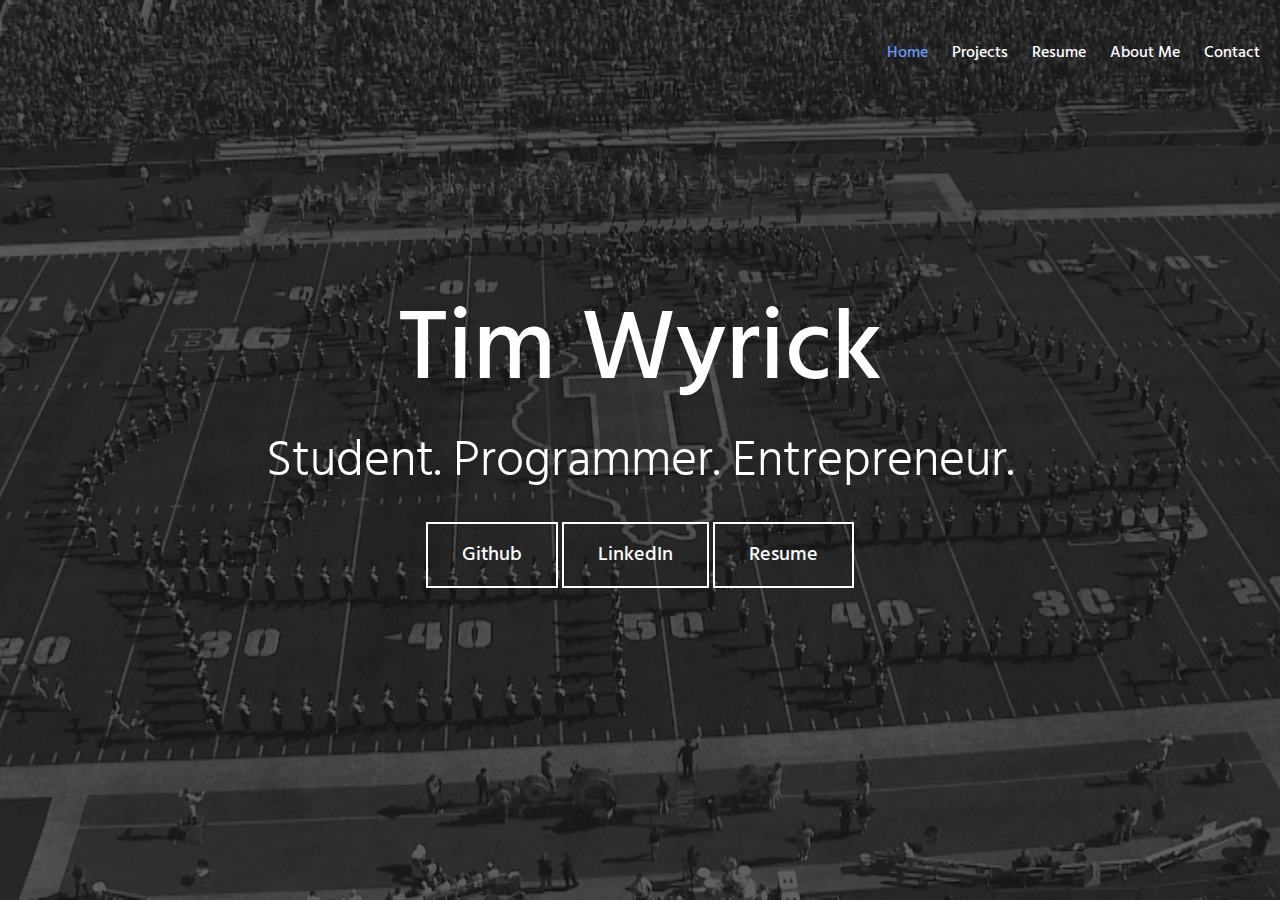
<file: index.html>
<!DOCTYPE html>
<html lang="en">
<html>
	<head>
		<title>Tim Wyrick Portfolio Page</title>
		<meta charset="utf-8"> 
		<meta name="viewport" content="width=device-width, initial-scale=1">
		<link href='https://fonts.googleapis.com/css?family=Hind:500,300' rel='stylesheet' type='text/css'>
		<link type="text/css" rel="stylesheet" href="Styles/style.css" />
	</head>
	<body>
		<section>
			<header id="page_header">
				<nav>
					<ul>
						<li><a href="index.html" style="color: #6699ff">Home</a></li>
						<li><a href="projects.html">Projects</a></li>
						<li><a href="Assets/Tim_Wyrick_Resume.pdf">Resume</a></li>
						<li><a href="about_me.html">About Me</a></li>
						<li><a href="contact.html">Contact</a></li>
					</ul>
				</nav>
			</header>

			<section id="name">
				<h1>Tim Wyrick</h1>
			</section>
			<div>
				<a href=""></a>
				<p>Student. Programmer. Entrepreneur.</p>
			</div>
			<nav id="main_nav">
				<ul>
					<li><a href="https://github.com/kpaxtime">Github</a></li>
					<li><a href="https://www.linkedin.com/in/timothy-wyrick-bb9a0157">LinkedIn</a></li>
					<li><a href="Assets/Tim_Wyrick_Resume.pdf">Resume</a></li>
				</ul>	
			</nav>
		</section>
							
	</body>	
	<script src="jquery-2.1.4.min.js"></script>
	<script src="Script/main.js"></script>				
</html>
</file>
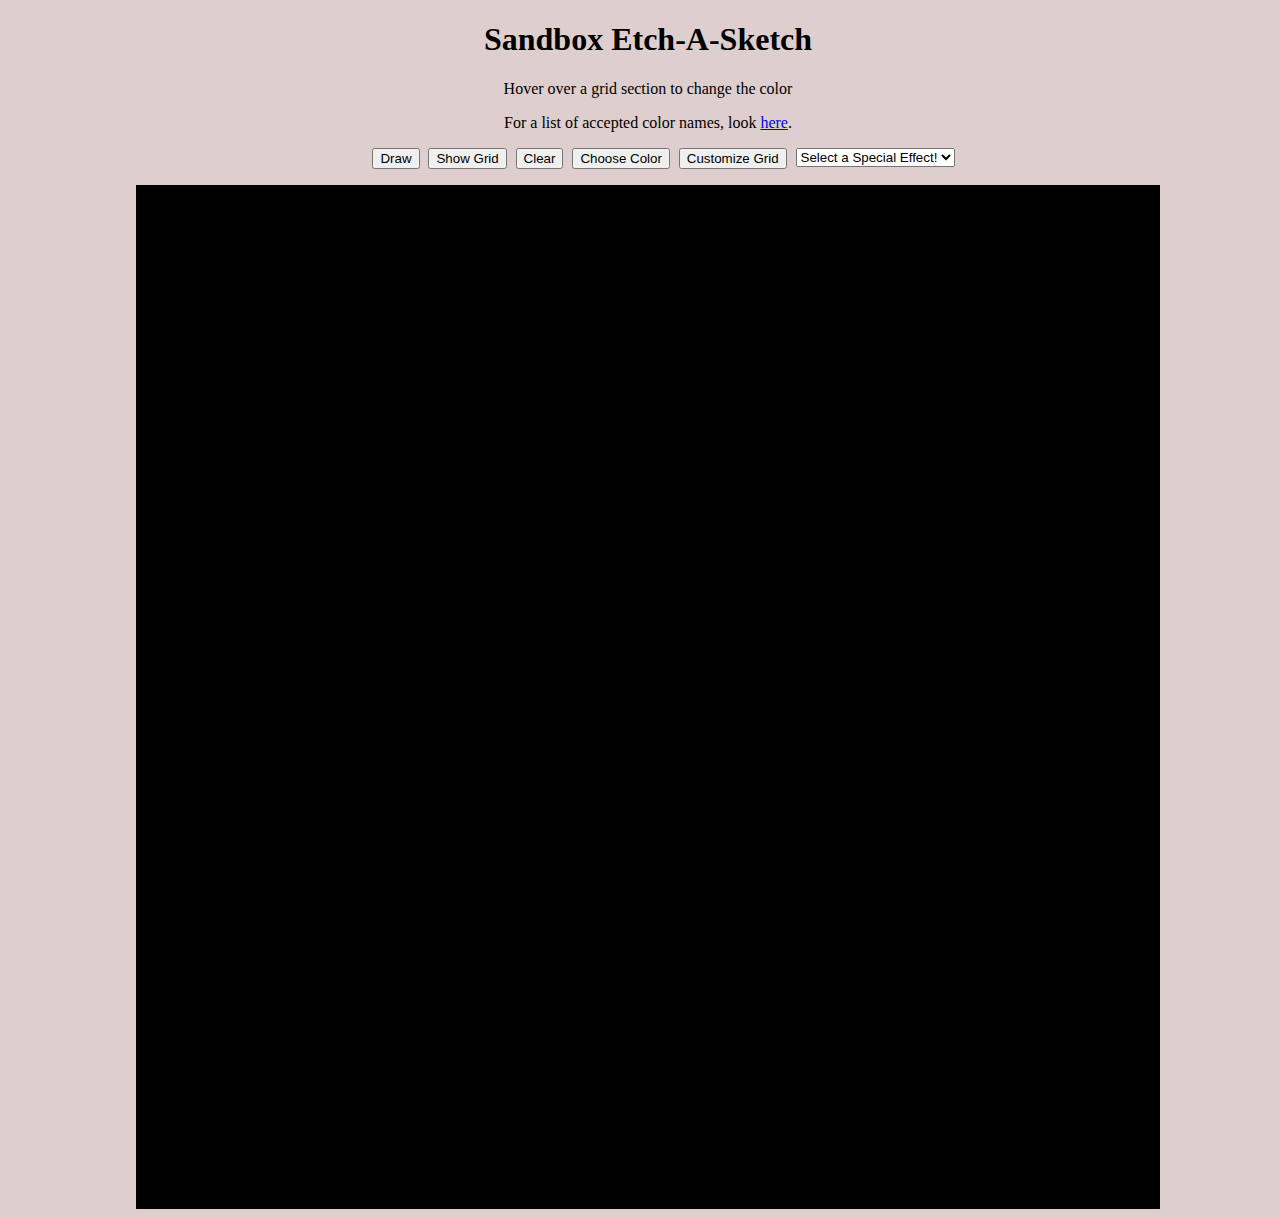
<file: Sketch_Pad/index.html>
<!DOCTYPE html>
<html lang="en">
	<head>
		<title>Grid layout website</title>
		<meta charset="utf-8"> 
		<meta name="viewport" content="width=device-width, initial-scale=1">
		<link type="text/css" rel="stylesheet" href="style.css" />

	</head>
	<body>
		<div id="container">
			<h1>Sandbox Etch-A-Sketch</h1>
			<p>Hover over a grid section to change the color</p>
			<p>For a list of accepted color names, look <a href="http://www.w3schools.com/cssref/css_colornames.asp">here</a>.</p>
			<ul>
			
			<li><button type="button" id="draw">Draw</button></li>
			<li><button type="button" id="grid">Show Grid</button></li>
			<li><button type="button" id="clear">Clear</button></li>
			<li><button type="button" id="choose-color">Choose Color</button></li>
			<li><button type="button" id="customize">Customize Grid</button></li>
			<li>
				<select id="effect-list">
					<option id="gradient" value="1">Gradient</option>
					<option id="trail" value="2">Trail</option>
					<option id="reverse-trail" value="3">Reverse Trail</option>
					<option id="random-color" value="4">Random Color</option>
					<option id="rainbow" value="5">Rainbow</option>
					<option id="base" selected="selected" style="display:none">Select a Special Effect!</option>
				</select>	
			<li>	
			</ul>

		</div>	
			<div id="grid-holder"></div>	
		
		<script src="jquery-2.1.4.min.js"></script>
		<script src="main.js"></script>
	</body>
	<footer>
	</footer>
</html>
</file>
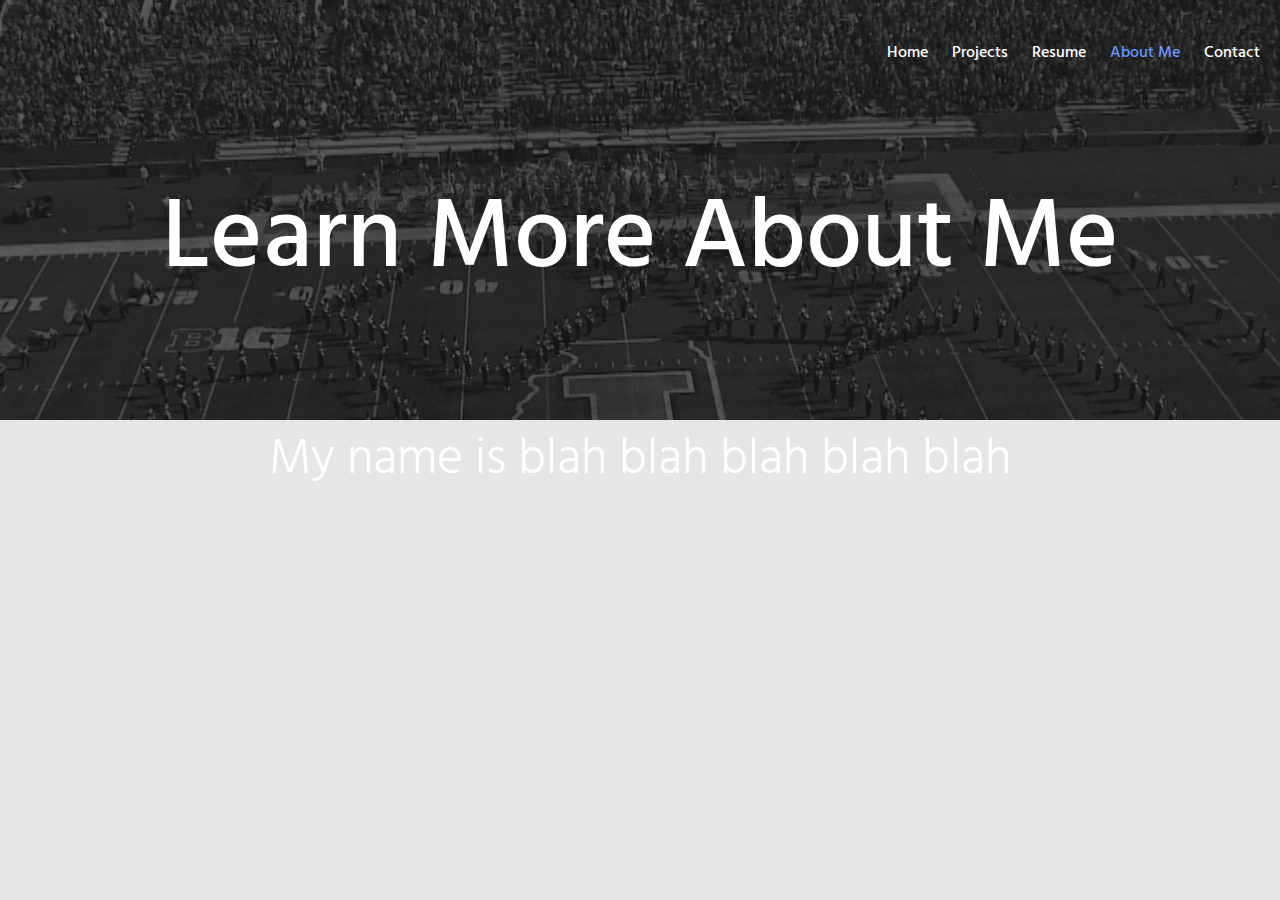
<file: about_me.html>
<!DOCTYPE html>
<html lang="en">
<html>
	<head>
		<title>About Me</title>
		<meta charset="utf-8"> 
		<meta name="viewport" content="width=device-width, initial-scale=1">
		<link href='https://fonts.googleapis.com/css?family=Hind:500,300' rel='stylesheet' type='text/css'>
		<link type="text/css" rel="stylesheet" href="Styles/style.css" />
		<link type="text/css" rel="stylesheet" href="Styles/about_me.css"/>
	<head>
	<body>
		<header id="page_header">
			<nav>
				<ul>
					<li><a href="index.html" >Home</a></li>
					<li><a href="projects.html">Projects</a></li>
					<li><a href="Assets/Tim_Wyrick_Resume.pdf">Resume</a></li>
					<li><a href="about_me.html" style="color: #6699ff">About Me</a></li>
					<li><a href="contact.html">Contact</a></li>
				</ul>
			</nav>
		</header>
		<section id="title">
			<h1>Learn More About Me</h1>
		</section>
		<section id="main_content">
			<p>My name is blah blah blah blah blah</p>
		</section>
	</body>
</html>
</file>
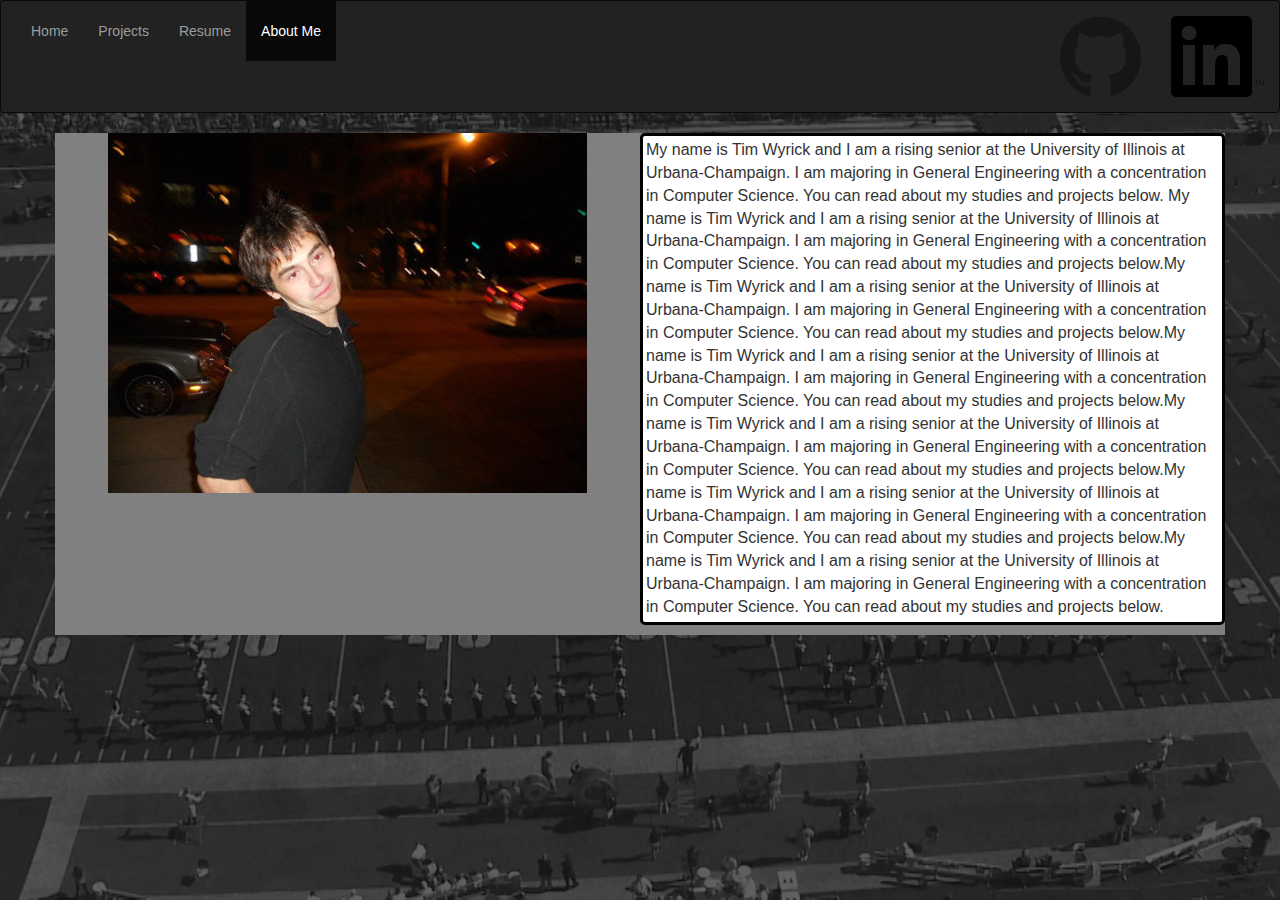
<file: aboutme.html>
<!DOCTYPE html>
<html lang="en">
<html>
	<head>
		<meta charset="utf-8"> 
		<meta name="viewport" content="width=device-width, initial-scale=1">
		<link rel="stylesheet" href="http://maxcdn.bootstrapcdn.com/bootstrap/3.3.4/css/bootstrap.min.css">
		<script src="https://ajax.googleapis.com/ajax/libs/jquery/1.11.3/jquery.min.js"></script>
		<script src="http://maxcdn.bootstrapcdn.com/bootstrap/3.3.4/js/bootstrap.min.js"></script>
		<link type="text/css" rel="stylesheet" href="stylesheet.css" />
		
	</head>
	
	<body>
		<nav class="navbar navbar-inverse">
			<div class="container-fluid">
				<div>
					<ul class="nav navbar-nav">
						<li><a href="index.html">Home</a></li>
						<li><a href="project.html" >Projects</a></li>
						<li><a href="cv.html" >Resume</a></li>
						<li  class="active"><a href="aboutme.html">About Me</a></li>
					</ul>	
					<ul class="nav navbar-nav navbar-right right">
						<li><a href="https://github.com/Kpaxtime"><img src="Assets/github logo.png" class="img-responsive"></a></li>
						<li><a href="https://www.linkedin.com/profile/view?id=202552701&trk=hp-identity-name"><img src="Assets/linkedin logo.png" class="img-responsive"></a></li>
					</ul>		
				</div>	
			</div>
		</nav>
		
		<div class="container about-me">
			<div class="row" style ="display:flex">
				<div class="col-sm-6">
						<img class="center-block img-responsive profile-image" alt="profile image" src="Assets/yolo.jpg">
				</div>	
			
			<div class="col-sm-6">
				<p class="center-block text">
				My name is Tim Wyrick and I am a rising senior at the University of Illinois at Urbana-Champaign. I am majoring in
				General Engineering with a concentration in Computer Science. You can read about my studies and projects
				below. My name is Tim Wyrick and I am a rising senior at the University of Illinois at Urbana-Champaign. I am majoring in
				General Engineering with a concentration in Computer Science. You can read about my studies and projects
				below.My name is Tim Wyrick and I am a rising senior at the University of Illinois at Urbana-Champaign. I am majoring in
				General Engineering with a concentration in Computer Science. You can read about my studies and projects
				below.My name is Tim Wyrick and I am a rising senior at the University of Illinois at Urbana-Champaign. I am majoring in
				General Engineering with a concentration in Computer Science. You can read about my studies and projects
				below.My name is Tim Wyrick and I am a rising senior at the University of Illinois at Urbana-Champaign. I am majoring in
				General Engineering with a concentration in Computer Science. You can read about my studies and projects
				below.My name is Tim Wyrick and I am a rising senior at the University of Illinois at Urbana-Champaign. I am majoring in
				General Engineering with a concentration in Computer Science. You can read about my studies and projects
				below.My name is Tim Wyrick and I am a rising senior at the University of Illinois at Urbana-Champaign. I am majoring in
				General Engineering with a concentration in Computer Science. You can read about my studies and projects
				below.
			</p>
			
			</div>
		</div>
			</div>
	</body>
</html>
</file>
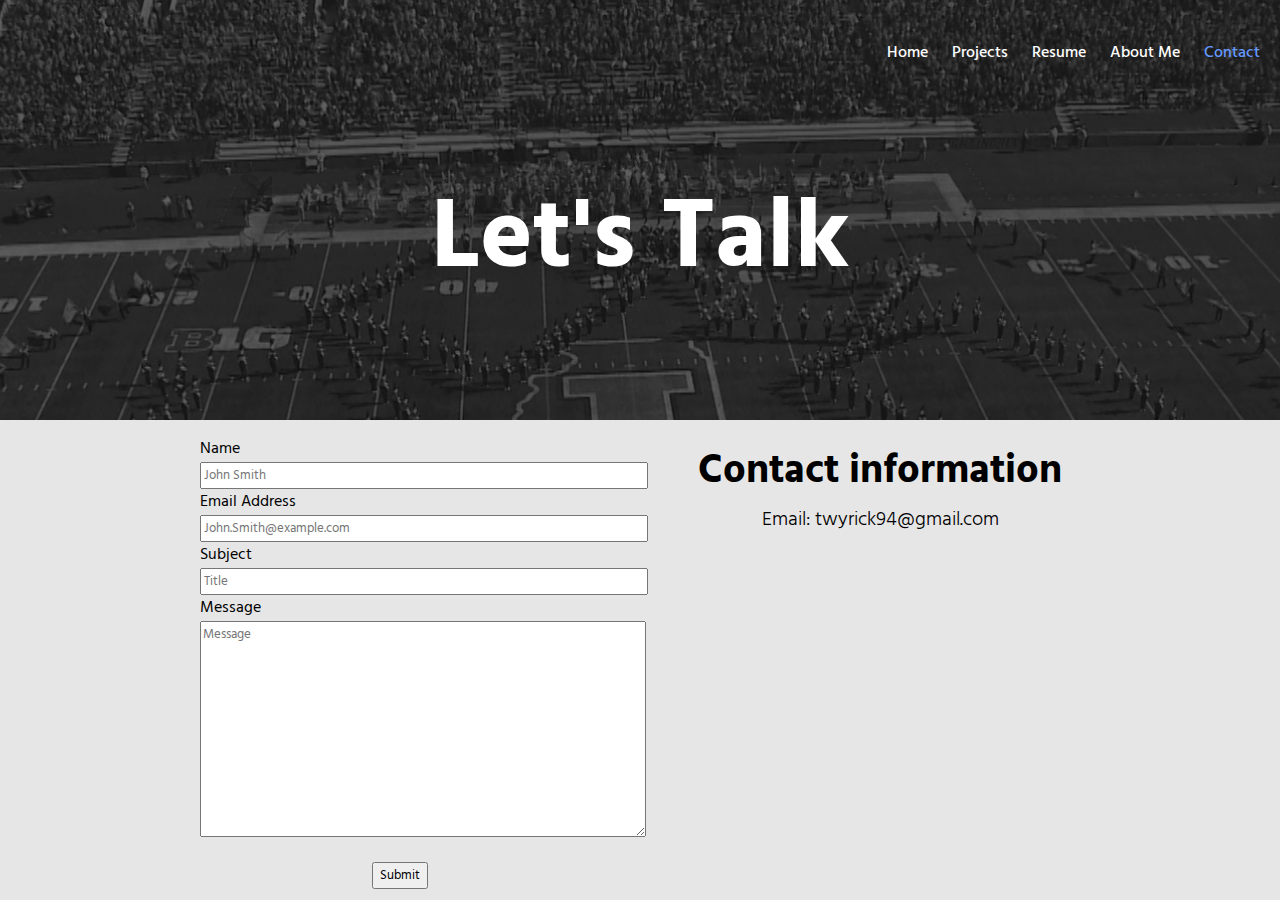
<file: contact.html>
<!DOCTYPE html>
<html lang="en">
<html>
	<head>
		<title>Contact</title>
		<meta charset="utf-8"> 
		<meta name="viewport" content="width=device-width, initial-scale=1">
		<link href='https://fonts.googleapis.com/css?family=Hind:500,300' rel='stylesheet' type='text/css'>
		<link type="text/css" rel="stylesheet" href="Styles/style.css" />
		<link type="text/css" rel="stylesheet" href="Styles/contact_style.css" />
	<head>
	<body>
		<header id="page_header">
			<nav>
				<ul>
					<li><a href="index.html">Home</a></li>
					<li><a href="projects.html">Projects</a></li>
					<li><a href="Assets/Tim_Wyrick_Resume.pdf">Resume</a></li>
					<li><a href="about_me.html">About Me</a></li>
					<li><a href="contact.html" style="color: #6699ff">Contact</a></li>
				</ul>
			</nav>
		</header>
		<section id="title">
			<h2>Let's Talk</h2>
		</section>
		<section id="form_section">
			<div id="container">
				<div id="form_div">
					<form>
						<filedset>
							<ul>
								<li>
									<label>Name</label>
									<input class="field_box" type="text" name="name" placeholder="John Smith">
								</li>
								<li>
									<label>Email Address</label>
									<input  class="field_box" type="text" name="email" placeholder="John.Smith@example.com">
								</li>
								<li>
									<label>Subject</label>
									<input  class="field_box" type="text" name="subject" placeholder="Title">
									</li>
								<li>
									<label>Message</label>
									<textarea class="field_box" name="message"  rows="10" name="message" placeholder="Message"></textarea>
								</li>
							</ul>
							<div id="submit_button">
							 	<input type="submit" value="Submit">
							</div>
						</fieldset>
					</form>
				</div>
				<div id="info_div">
					<h1><b>Contact information</b></h1>
					<p>Email: twyrick94@gmail.com</p>
				</div>
			</div>


		</section>
		
	</body>
</html>
</file>
<file: Styles/style.css>
* {
			font-family: 'Hind', sans-serif;
}


body {
			
		background-image: url("../Assets/uofinew.jpg");
		margin: 0;

		-moz-background-size: cover;
		-webkit-background-size: cover;
		background-size: cover;
		background-position: top center;
		background-repeat: no-repeat;
		background-attachment: fixed;

}


#page_header > nav {
	height: 80px;
	width: 100%;
	clear: both;
	padding: 0;
	border-radius: 10px;
}
#page_header > nav > ul {
	overflow: auto;
	float: right;
	list-style: none;
	margin: 0;
	padding: 40px 0 0 0;
}

#page_header > nav > ul > li {
	margin: 0 20px 0 0;
	padding: 0;
	display: inline;
	font-size: 16px;
}

#page_header > nav > ul > li >a:hover {
	color: #bfbfbf;
}

#main_nav {
	width: 40%;
	height: 100px;
	clear: both;
	margin-left: auto;
	margin-right: auto;
}

#main_nav > ul {
	list-style: none;
	margin: 0;
	padding: 0;
	display: inline-block;
	height: 100%;
	width: 100%;
	text-align: center;
	vertical-align: middle;

}

#main_nav > ul > li {
	width: auto;
	padding:  15px 6.67% 15px 6.66%;
	display: inline-block;
	font-size: 20px;
	font-family: "Lucida Sans Unicode", "Lucida Grande", sans-serif;
	border: solid white;
	border-width: 2px;
}
#main_nav > ul > li:hover {
	background-color: white;

	-webkit-transition: background 200ms linear;
        -moz-transition: background 200ms linear;
        -ms-transition: background 200ms linear;
        -o-transition: background 200ms linear;
        transition: background 200ms linear;
}

#main_nav > ul > li:hover a {
	color: black;

	-webkit-transition: background 200ms linear;
        -moz-transition: background 200ms linear;
        -ms-transition: background 200ms linear;
        -o-transition: background 200ms linear;
        transition: background 200ms linear;
}


#name {
	width: 100%;
	clear: both;
	height: 150px;
	margin: 15% 0 0 0;
	padding: 0;
}

p {
	font-size: 50px;
	font-weight: 300;
	margin: 0 0 20px 0;
	color: white;
	text-align: center;

}

a {
	font-weight: 500;
	text-decoration: none;
	color: white;
}

h1 {
	margin: 0;
	font-size: 100px;
	font-weight: 500;
	text-align: center;
	color: white;
}
</file>
<file: Sketch_Pad/style.css>
body {
		width: 100%;
		background-color: #DECECE;
}

h1 {
		text-align: center;
}

p {
		text-align: center;
}

ul {
		list-style-type: none;
		display: flex;
		width: 600px;
		margin-left: auto;
		margin-right: auto;
}

li {
		margin: 0 auto;
}

#grid-holder {
		background-color: #FFFFFF;
		overflow: hidden;
		margin: 0 auto;
		height: 1024px;
		width: 1024px;
}

.data-block {
		float: left;
		background-color: black;
		opacity: 1;
		height: 32px;
		width: 32px;
}

#base {
	display: none;
}

.show-grid {
		width: 32px;
		height: 32px;
		border: 1px solid white;
}
</file>
<file: Styles/about_me.css>
html, body {
	height: 100%;
	width: 100%;
}

#title {
	height: 200px;
	margin: 80px 0 0 0;
	width: 100%;
}

h1 {
	margin: 0 0 0 0;
	text-align: center;
	font-size: 100px;
}

#main_content {
	margin: 30px 0 0 0;
	position: absolute;
	top: 390px;
	bottom: 0px;
	width: 100%;
	background-color: #e6e6e6;
}
</file>
<file: stylesheet.css>
.holder1{ 
			height: auto;
			overflow: hidden;
			margin-left: 10%;
			margin-right: 10%;
			}

#header2 {
			text-align: center;
			font-size: 3em;
			font-family:Calibri, Arial, sans-serif;
			color: white;
			
			}
#cv_holder {
			border-radius: 6px;
			margin-left: auto;
			margin-right: auto;
			margin-bottom: 2%;
			width: 650px;
			height: 840px;
			border: 5px solid;
			border-color: black;
			}
			
.top_navbar {
				height: 50px;
				width: 100%;
				padding-top: 10px;
				padding-bottom: 10px;
				background-color: black;
				}


				
hr {
		max-width: 50%
		}
	
body { 
  background: url(uofinew.jpg) no-repeat center center fixed; 
  -webkit-background-size: cover;
  -moz-background-size: cover;
  -o-background-size: cover;
  background-size: cover;
}


@media screen and (min-width: 1920px) {
	.container {	width: 1600px;
					margin: 0 auto;
	}
}


.text {		
			padding: 3px;
			border: 3px solid;
			border-radius: 5px;
			border-color: black;
			background-color: white;
			font-size: 16px;
			}
			
.navbar .nav li a {
				line-height: 30px;
				}

.profile-photo {
					background-color: red;
}

.right {		margin-left: 36%;
			width: auto;
			overflow: hidden;
			}

.right1 {		
			float: right;
			padding-right: 10px;
			}
.topnav {
			padding-right: 0px;
			}
.image1 {	margin-left: 15%;
			margin-right: auto;
			padding: 5px;
			}
 #header{	line-height: 70px;
			text-align: center;
			font-size: 10em;
			font-family:Calibri, Arial, sans-serif;
			color: white;
			font-weight: 500;		
			text-underline-width: thin;			
			}
.about-me {
			background-color: gray;
}
.col-sm-6 {
			padding: 0;
}
</file>
<file: Styles/contact_style.css>
html, body {
	width: 100%;
	height: 100%;
}

form {
	margin: 0 auto;
}
#form_section {
	position: absolute;
	top: 390px;
	bottom: 0px;
	background-color: #e6e6e6;
	margin: 30px 0 0 0;
	width: 100%;
	clear: both;
}

#container {
	max-width: 960px;
	margin: 0 auto;
	overflow: hidden;

}
#info_div {
	width: 50%;
	margin: 0 auto;
	float: right;
}
#form_div {
	width: 50%;
	margin: 0 auto;
	float: left;
	
}

#title {
	margin: 80px 0 0 0;
	width: 100%;
	height: 200px;
}

h1 {
	margin: 20px 0 0 0;
	font-size: 40px;
	color: black;
	
}

h2 {
	font-size: 100px;
	text-align: center;
	color: white;
	margin: 0 0 0 0;
}
p {
	font-size: 20px;
	color: black;
	
}

ul {
	list-style: none;
}

.field_box {
	width: 100%;
}

#submit_button {
	text-align: center;
}
</file>
